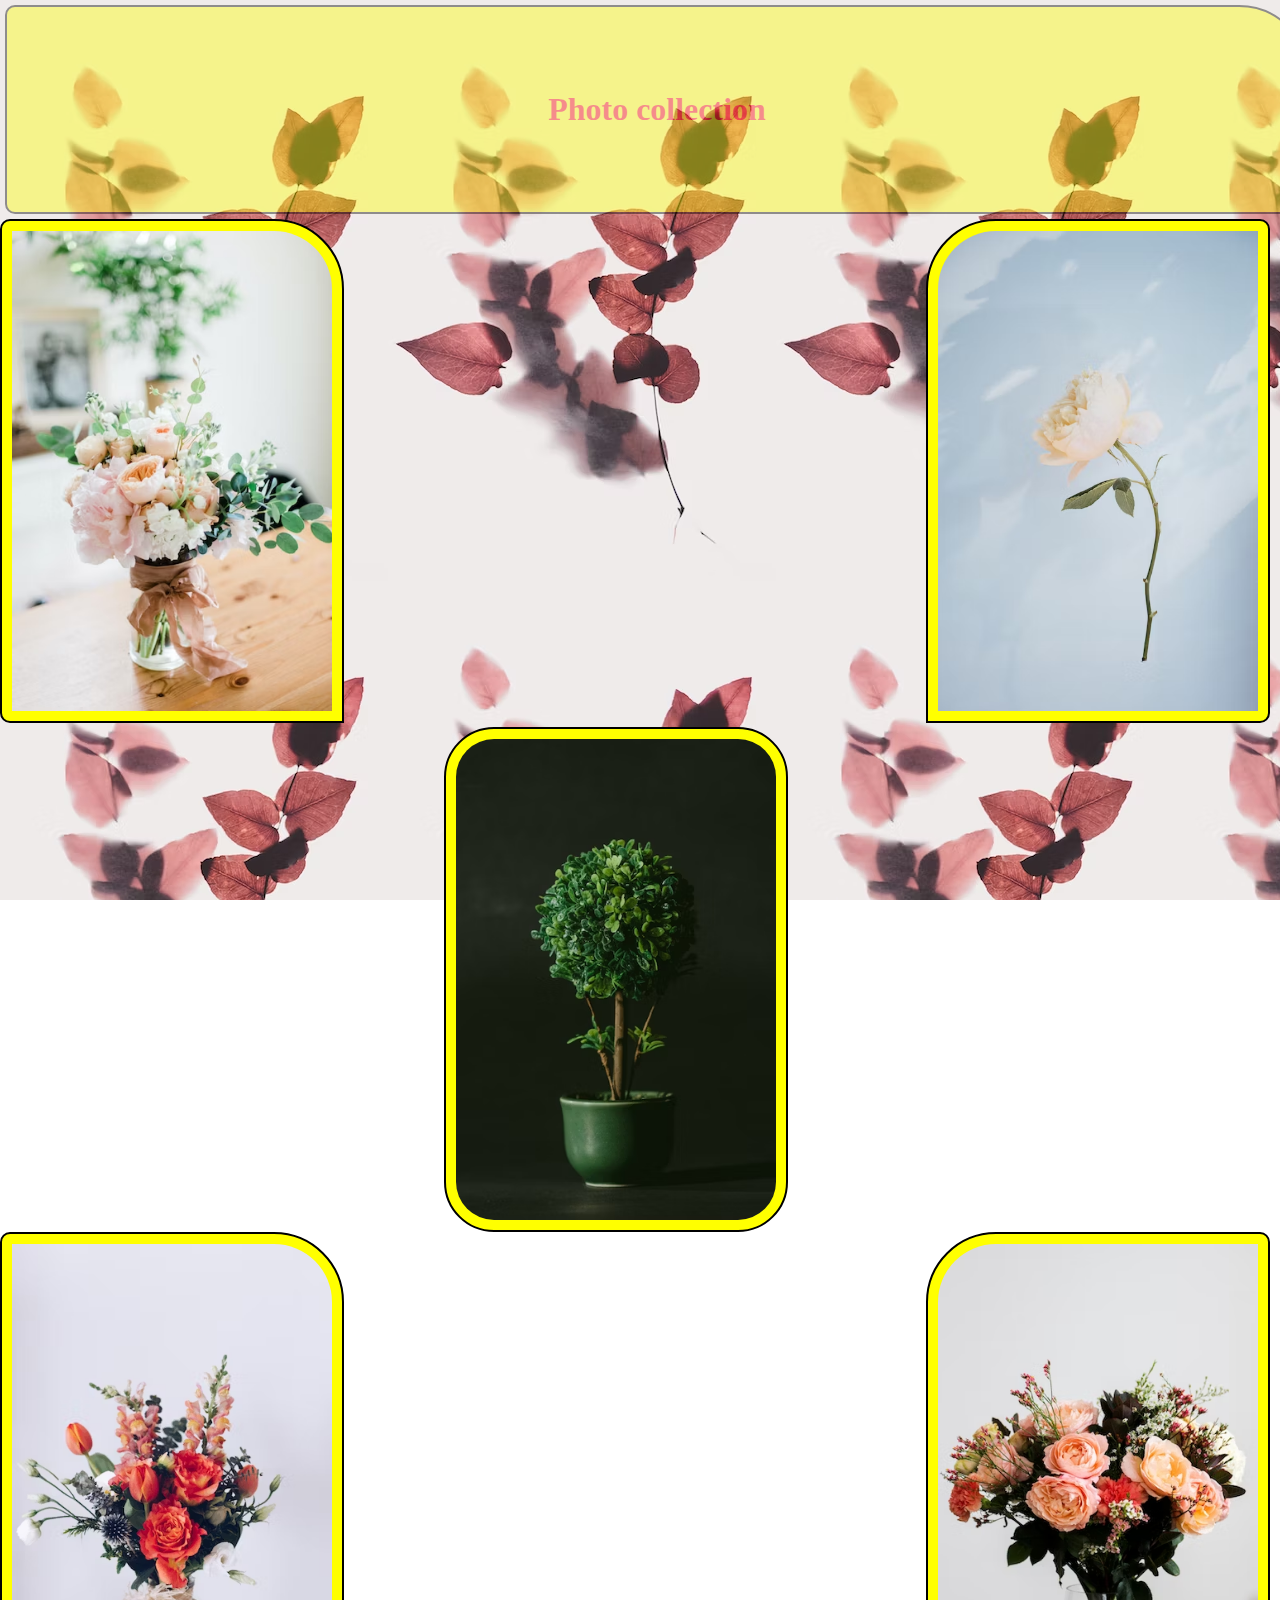
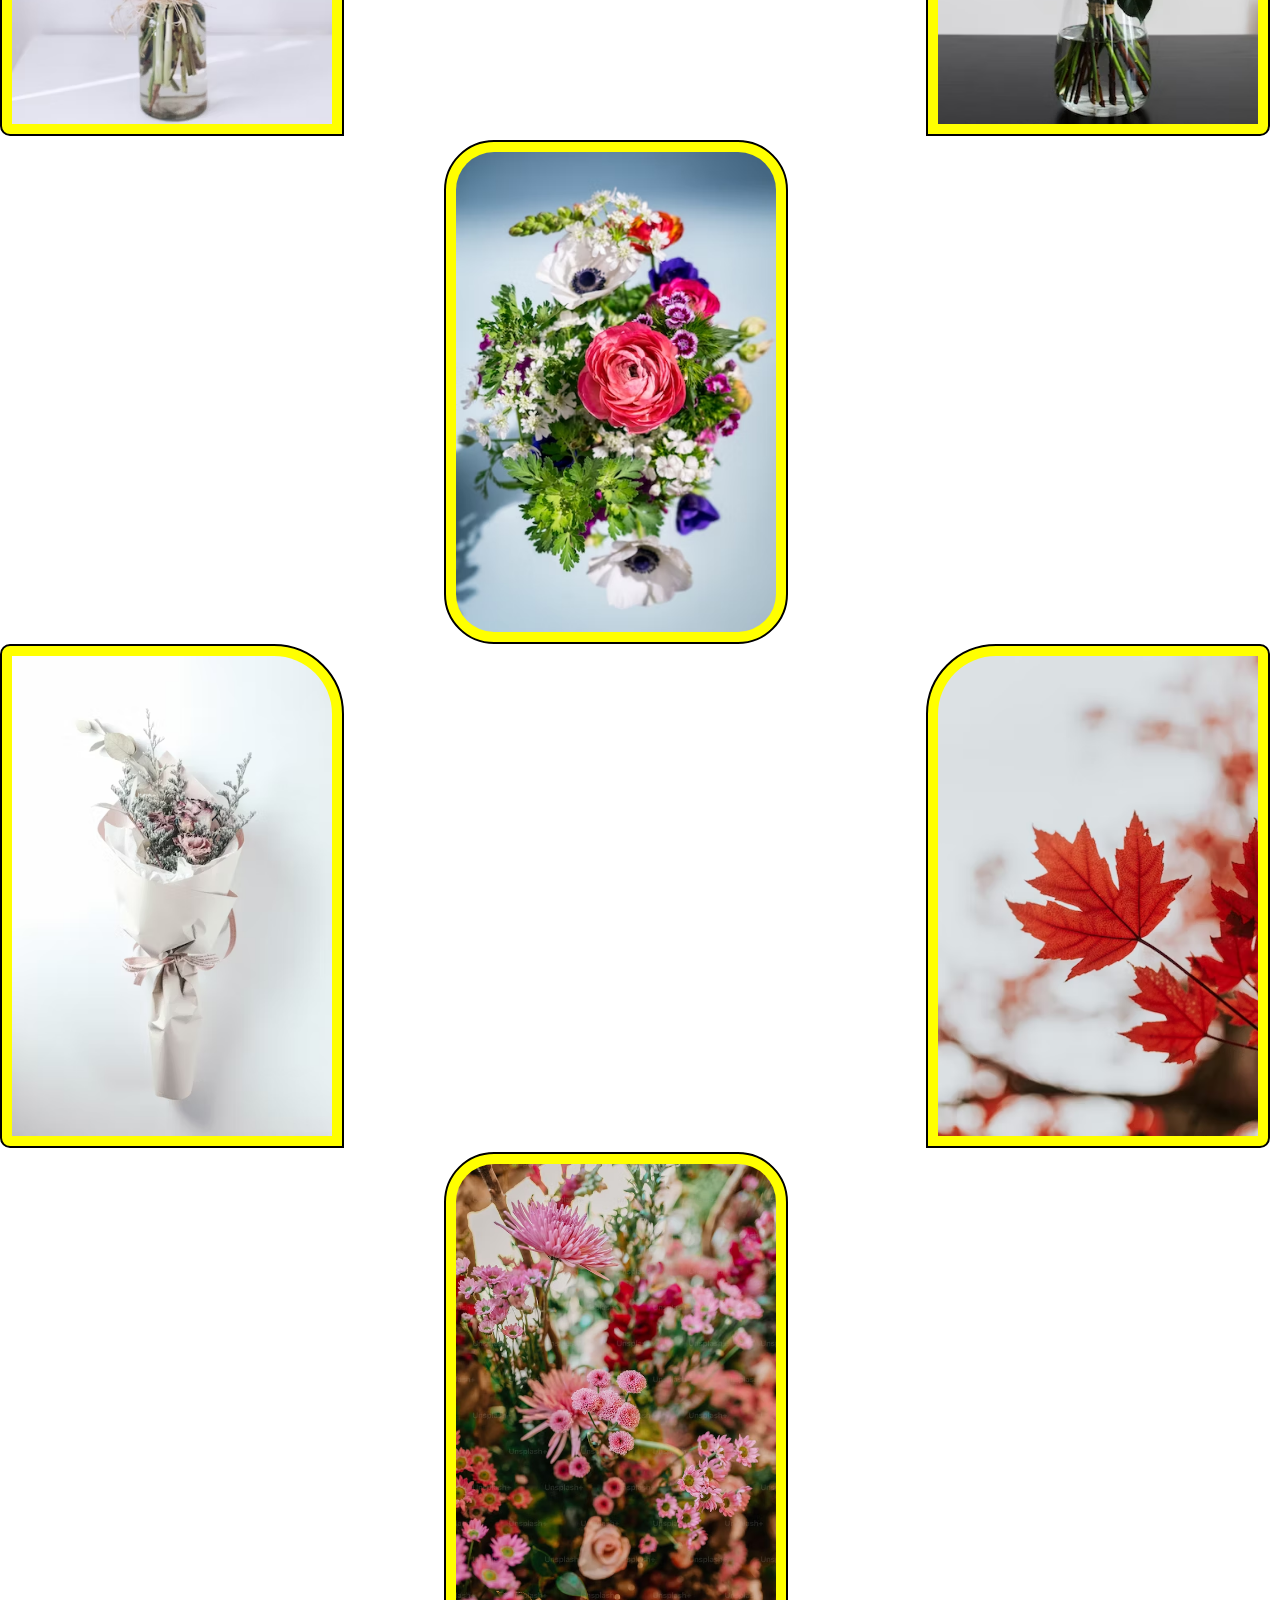
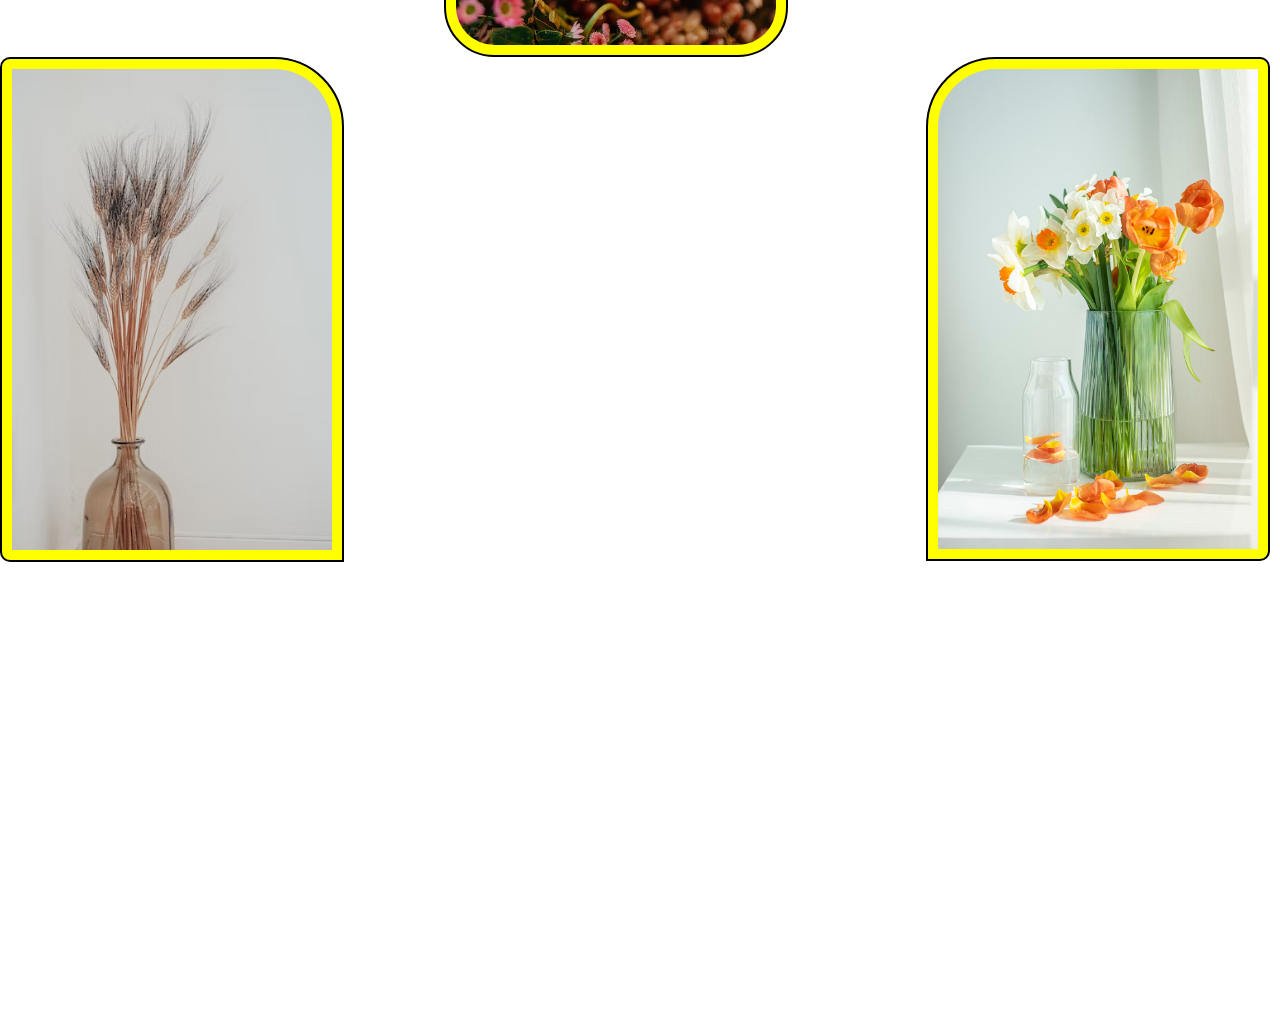
<file: Photo Gallery/index.html>
<!DOCTYPE html>
<html lang="en">
<head>
  <meta charset="UTF-8">
  <meta http-equiv="X-UA-Compatible" content="IE=edge">
  <meta name="viewport" content="width=device-width, initial-scale=1.0">
  <title>Photo Gallery</title>
  <style>
    *{
      margin: 0;
      /* box-sizing: border-box; */
    }
    body{
      width: 100%;
      background-image: url("3.jpg");
      background-attachment: fixed;
      
    }
     .image1{
       
            border: 2px solid black;
            background-color: yellow;
            padding: 10px;
            /* margin-left:10px; */
            height:25%;
            width:25%;
            top:10px;
            position: sticky;
            display: inline;
            border-radius: 10px 70px 0px 10px;
            /* position: absolute;*/
          }
          #head{
            margin: 5px;
            padding: 10px;
            border: 2px solid black;
            top:10px;
            width: 100%;
            opacity: 0.4;
            color:red;
            background-color: yellow;
            border-radius: 10px 70px 0px 10px;
          }
          .image2{
            border: 2px solid black;
            background-color: yellow;
            padding: 10px;
            margin-right:10px;
            height:25%;
            width:25%;
            top:10px;
            position: sticky;
            display: inline;
            border-radius: 70px 10px 10px 0px;
          }
          .image3{
        border: 2px solid black;
        background-color: yellow;
        padding: 10px;
            margin:auto;
            margin-left:34.7% ;
            height:25%;
            width:25%;
            top:10px;
            position: sticky;
            display: block;
            border-radius: 50px 50px 50px 50px;
      }
     
      </style>
</head>
<body>
  
  <h1 align="center" id="head"><br><br>Photo collection <br><br><br></h1>
 
    <span><img src="13.jpg" class="image1" alt="This is an Image" > </span>
    <img src="16.jpg" class="image2" align="right" alt="This is an Image"  >
    
    <img src="4.jpg" class="image3" alt="This is an Image"  >
   
    <img src="5.jpg" class="image1" alt="This is an Image"  >
    <img src="6.jpg" class="image2" align="right" alt="This is an Image"  >
    
    <img src="7.jpg" class="image3" alt="This is an Image"  >
    
    <img src="8.jpg"   class="image1" alt="This is an Image"  >
    <img src="9.jpg" class="image2" align="right" alt="This is an Image"  >
    
    <img src="10.jpg" class="image3" alt="This is an Image"  >
    
    <img src="15.jpg"  class="image1" alt="This is an Image"  >
    <img src="17.jpg"  class="image2"align="right"  alt="This is an Image"  >
   <br><br><br><br><br><br><br>
   <br><br><br><br><br><br><br><br><br><br><br><br><br><br><br><br><br><br><br><br>
   
    </script>
</body>
</html>
</file>
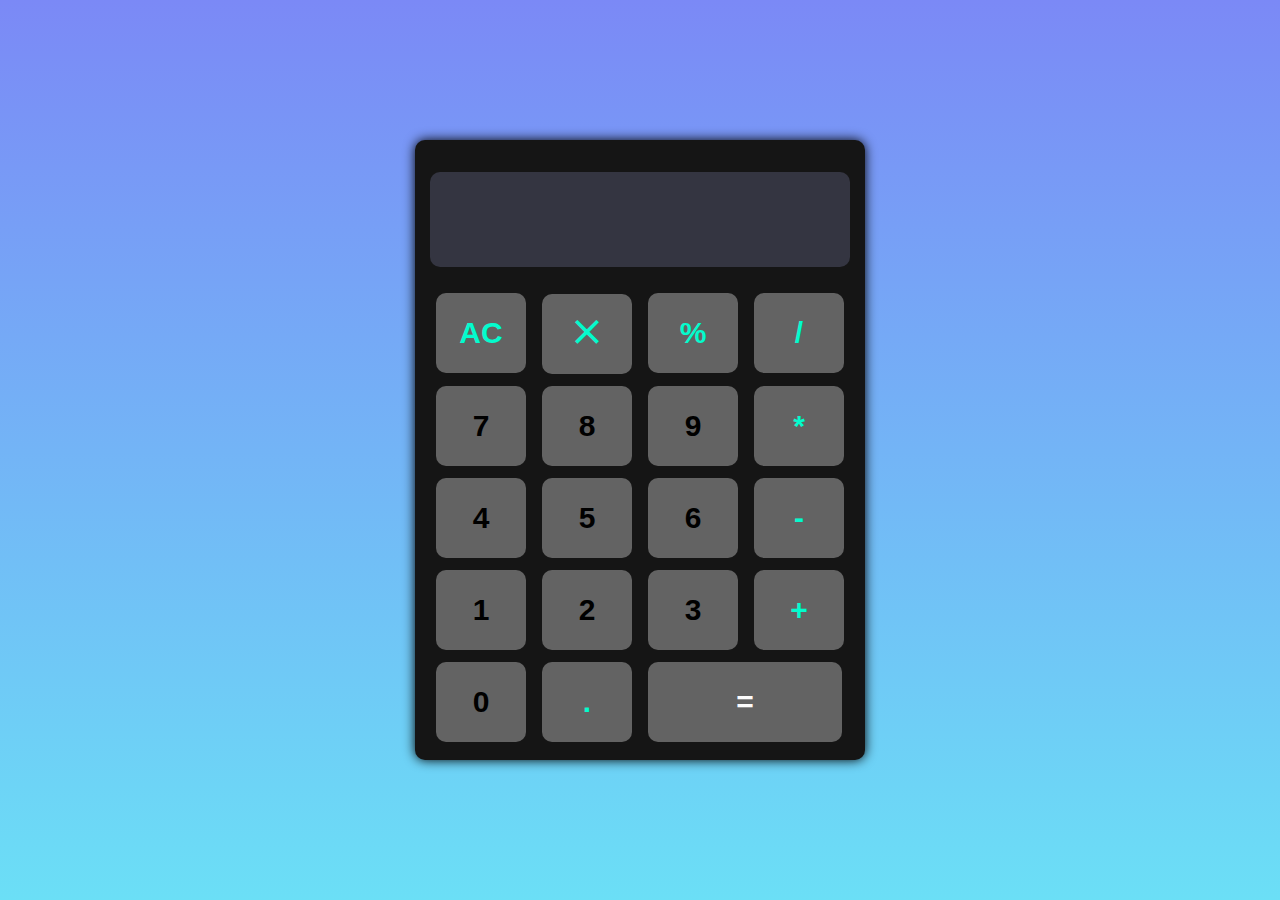
<file: Calculator/Calculator.html>
<!DOCTYPE html>
<html lang="en">
<head>
    <meta charset="UTF-8">
    <meta name="viewport" content="width=device-width, initial-scale=1.0">
    <title>Calculator project</title>
    <link rel="stylesheet" href="style.css">
   
</head>
<body>
    <div class="parent">

        <form action="" autocomplete="off">
            <div class="text">
                <input type="text" class="" name="myText" id="inpt" value="" autofocus>
            </div>
            
            <div>
            <input type="button" value="AC" onclick="myText.value=''" class="operator" >
            <input type="button" value="⨉" onclick="myText.value=myText.value.toString().slice(0,-1)" class="operator">
            <input type="button" value="%"onclick="myText.value+='%'" class="operator">
            <input type="button" value="/" onclick="myText.value+='/'" class="operator"></div>
            <div>
            <input type="button" value="7" onclick="myText.value+='7'">
            <input type="button" value="8" onclick="myText.value+='8' ">
            <input type="button" value="9" onclick="myText.value+='9' ">
            <input type="button" value="*" onclick="myText.value+='*' " class="operator"></div>
            <div>
            <input type="button" value="4" onclick="myText.value+='4'">
            <input type="button" value="5" onclick="myText.value+='5'">
            <input type="button" value="6" onclick="myText.value+='6'">
            <input type="button" value="-" onclick="myText.value+='-'" class="operator"></div>
            <div>
            <input type="button" value="1" onclick="myText.value+='1'">
            <input type="button" value="2" onclick="myText.value+='2'">
            <input type="button" value="3" onclick="myText.value+='3'">
            <input type="button" value="+" onclick="myText.value+='+'" class="operator">
                    </div>
            <div>
            <!-- <input type="button" value="00" onclick="myText.value+='00'"> -->
            <input type="button" value="0" onclick="myText.value+='0'">
            <input type="button" value="." onclick="myText.value+='.'" class="operator">
            <input type="button" value="=" class="equal" onclick="myText.value=eval(myText.value)" >
                    </div>
                </form>
    </div>
    <script src="script.js"></script>
  
</body>
</html>
</file>
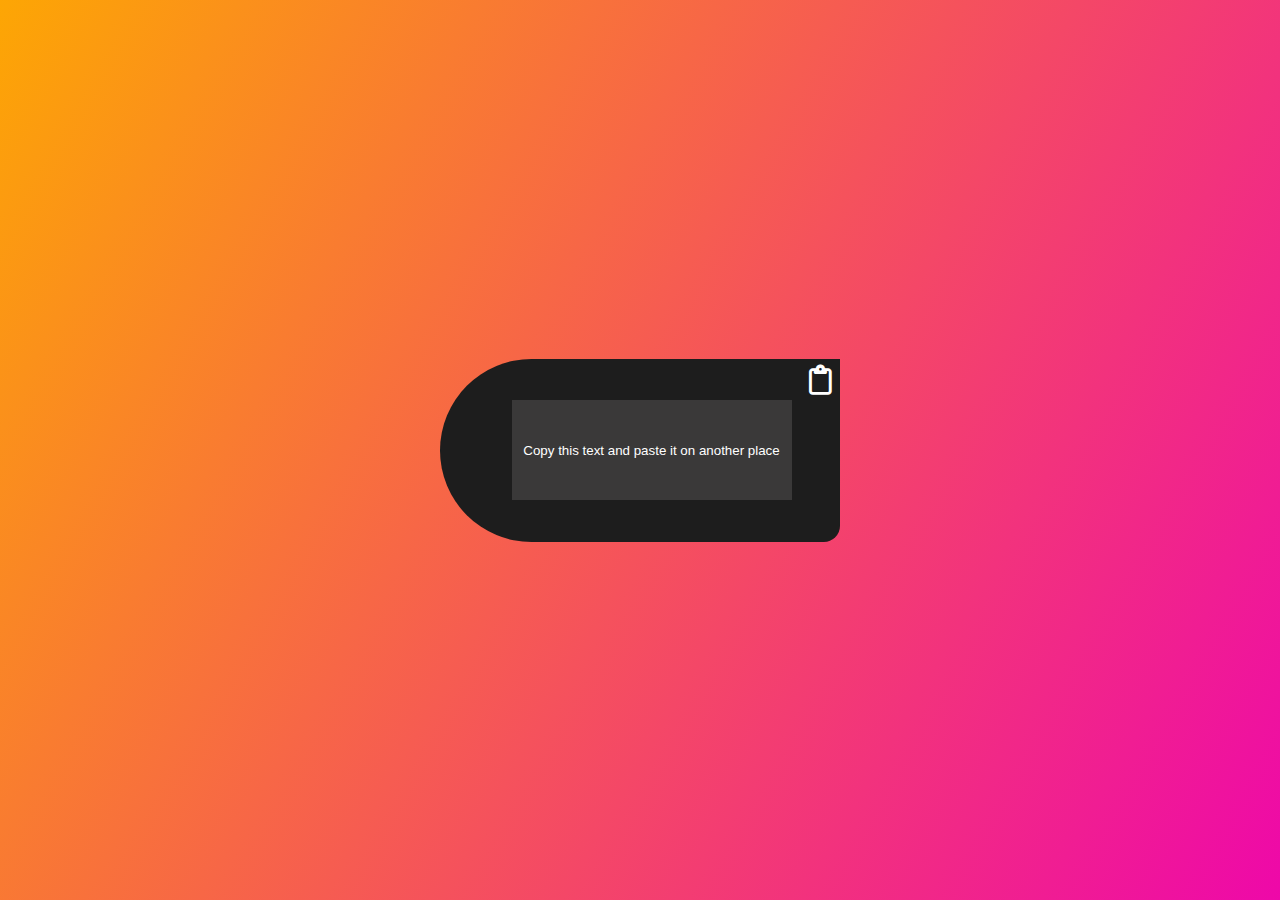
<file: CopyToClipBoard/CopyClip board.html>
<!DOCTYPE html>
<html lang="en">
<head>
    <meta charset="UTF-8">
    <meta name="viewport" content="width=device-width, initial-scale=1.0">
    <link rel="stylesheet" href="https://cdnjs.cloudflare.com/ajax/libs/font-awesome/6.4.2/css/all.min.css" crossorigin="anonymous" referrerpolicy="no-referrer" />    <title>Document</title>
    <link rel="stylesheet" href="style.css">
    <title>Copy to Clipboard</title>
</head>
<body>
    <div class="txtclip">
        <i class="fa-regular fa-clipboard" id="btn"></i>
        <input id="txt" type="text" disabled value="Copy this text and paste it on another place">
    </div>
    
    <script src="script.js"> </script>
</body>
</html>
</file>
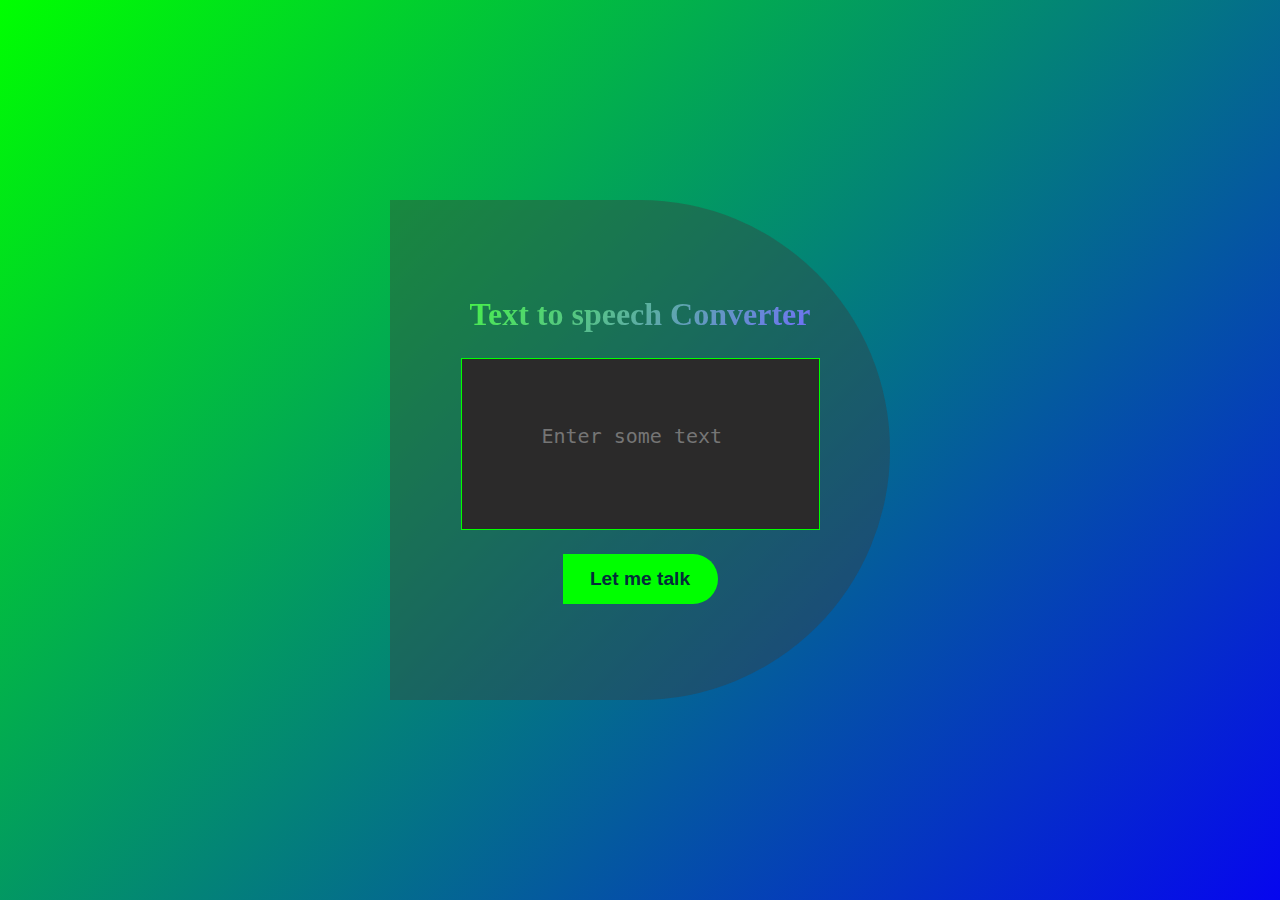
<file: Text to Speech converter/TtoS genrator.html>
<!DOCTYPE html>
<html lang="en">
<head>
    <meta charset="UTF-8">
    <meta name="viewport" content="width=device-width, initial-scale=1.0">
    <link rel="stylesheet" href="style.css">
    <title>Text to speech converter</title>
</head>
<body>
    
    <div class="cont">
        <p>Text to speech Converter</p>
        <div class="text">
            <textarea name=""  cols="40" rows="10" id="txt" placeholder="Enter some text"></textarea>
        </div>
        <button id="btn">Let me talk</button>
    </div>
    <script src="script.js"></script>
</body>
</html>
</file>
<file: Calculator/style.css>
*{
    margin: 0;
    padding: 0;
   
}
body{
    height: 100vh;
    width: 100vw;
    background: linear-gradient(to bottom, rgb(123, 137, 246) ,rgb(107, 223, 246));
    display: flex;
    justify-content: center;
    align-items: center;
}
.parent{
padding: 15px;
height: 590px;
width: 420px;
background: rgb(21, 21, 21);
border-radius: 10px;
display: flex;
justify-content: center;
flex-direction: column;
box-shadow: 0px 0px 12px 0px black;
}


.text input{
padding:10px;
text-align: right;
width:400px;
height: 75px;
border-radius: 10px;
background: #343541;
outline: 0;
border: 0;
font-size: 48px;
color: #C5C5D2;
}
.text{
display: flex;
justify-content: flex-end;
margin: 20px 0;

}

input[type=button]{
font-weight: 550;
font-size: 30px;
margin: 6px;
height: 80px;
width: 90px;
background: rgb(99, 99, 99);
outline: 0;
border: 0px;
border-radius: 10px;
cursor:pointer;
}
input.equal{
color: rgb(252, 252, 252);
width: 194px;
font-weight: 800;
}
input.operator{
font-weight:700;
color: #04fbcd;
}
</file>
<file: CopyToClipBoard/style.css>
*{
    margin: 0;
    padding: 0;
    box-sizing: border-box;
}
body{
    background: linear-gradient(120deg, rgb(253, 166, 4),rgb(238, 8, 169));
    height: 100vh;
    width: 100%;
    display: flex;
    align-items: center;
    justify-content: center;
}
.txtclip{
    display: flex;
    justify-content: center;
    align-items: center;
    height: 183px;
    width: 400px;
    background: rgb(29, 29, 29);
    border-radius: 450px 0px 80px 450px;
}
.txtclip #txt{
    height: 100px;
    width: 70%;
    text-align: center;
    background:rgb(58, 57, 57) ;
    border: 0;
    outline: 0;
    color: white;
    padding: 10px;
}
.txtclip i{
    color: white;
    font-size: 30px;
    position: relative;
    top:-70px;
    right: -320px;
    cursor: pointer;
}
</file>
<file: Text to Speech converter/style.css>
*{
    margin: 0;
    padding: 0;
    box-sizing: border-box;
}
body{height: 100vh;
    background: linear-gradient(135deg, lime,rgb(6, 6, 239)100%);
    display: flex;
    justify-content: center;
    align-items: center;
}
.cont{
    background: rgba(61, 61, 61, 0.4);
    border-radius: 00px 300px 300px 00px;
    height: 500px;
    width: 500px;
    display: flex;
    align-items: center;
    justify-content: center;
    flex-direction: column;
}
.cont p{
    background: linear-gradient(135deg, rgb(72, 242, 72),rgb(111, 111, 248)100%);
    color: transparent;
    background-clip: text;
    -webkit-background-clip:text;
    font-weight: 900;
    font-size: 32px;
    margin-bottom: 25px;

}
.cont button{
    cursor: pointer;
    margin-top: 20px;
    font-size: larger;
    font-weight: 550;
    height: 50px;
    width: 31%;
    background: lime;
    color: rgb(4, 44, 58);
    outline: 0;
    border: 0;
    border-radius: 0 300px 300px 0;
}
.text textarea{
    background: rgb(43, 42, 42);
    padding: 10px;
    color: lime;
    overflow-x: hidden;
    resize: none;
    border: 1px solid lime;
}
.text textarea::placeholder{
    font-size: 20px;
    position: relative;
    top: 55px;
    left: 70px;
}
</file>
